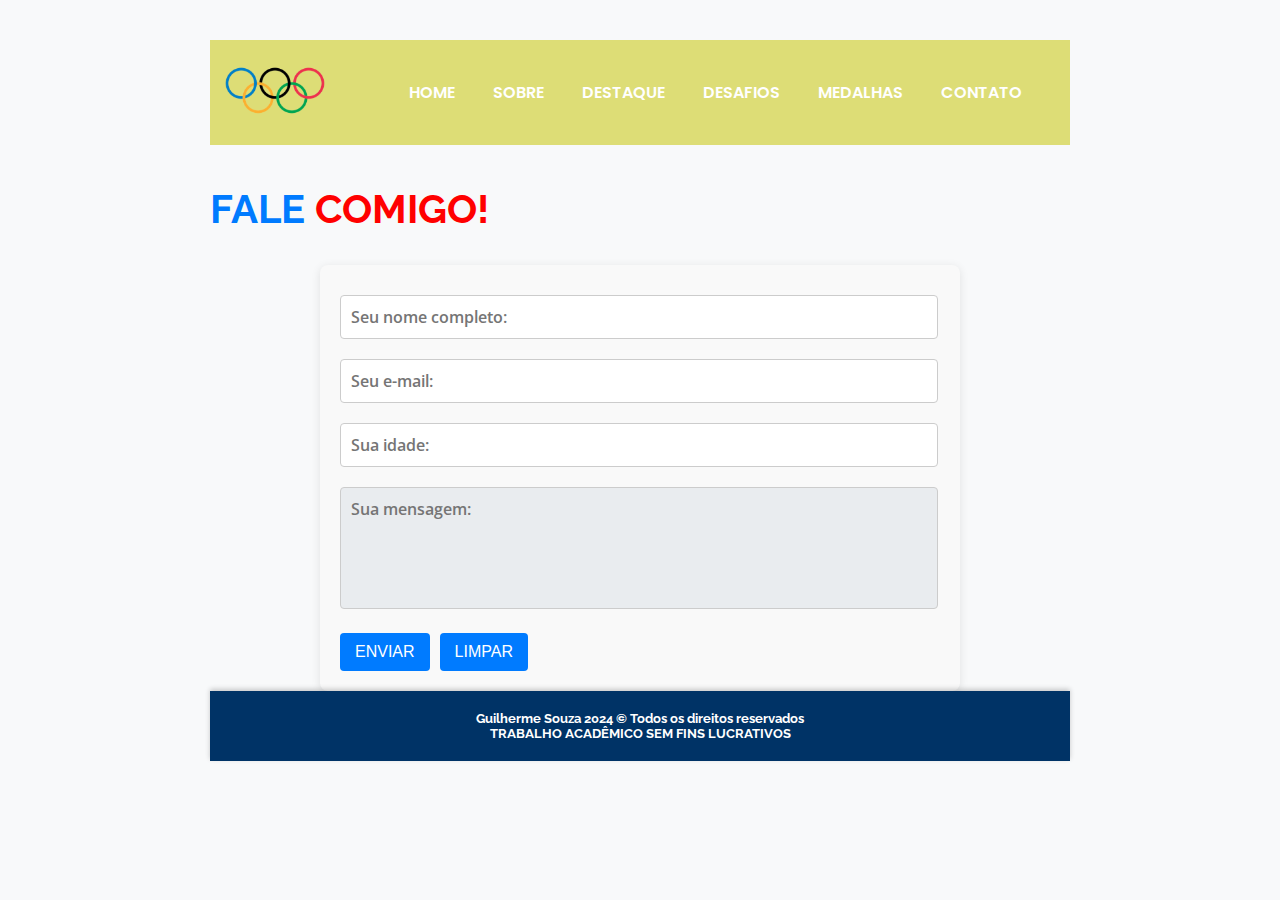
<file: cont.html>
<!DOCTYPE html>
<html lang="pt">
    <head>
        <title>Contato</title>
        <meta http-equiv="content-type" content="text/html; charset=utf-8">
        <meta name="description" content="Página para contato e avaliação do site no geral">
        <meta name="keywords" content="Olimpíadas, vôlei, Brasil">
        <meta name="author" content="Guilherme Mariz">

        <link rel="preconnect" href="https://fonts.googleapis.com">
        <link rel="preconnect" href="https://fonts.gstatic.com" crossorigin>
        <link href="https://fonts.googleapis.com/css2?family=Raleway:ital,wght@0,100..900;1,100..900&display=swap" rel="stylesheet">
        
        <link rel="preconnect" href="https://fonts.googleapis.com">
        <link rel="preconnect" href="https://fonts.gstatic.com" crossorigin>
        <link href="https://fonts.googleapis.com/css2?family=Poppins:ital,wght@0,100;0,200;0,300;0,400;0,500;0,600;0,700;0,800;0,900;1,100;1,200;1,300;1,400;1,500;1,600;1,700;1,800;1,900&display=swap" rel="stylesheet">

        <link rel="preconnect" href="https://fonts.googleapis.com">
        <link rel="preconnect" href="https://fonts.gstatic.com" crossorigin>
        <link href="https://fonts.googleapis.com/css2?family=Open+Sans:ital,wght@0,300..800;1,300..800&display=swap" rel="stylesheet">
        
        <link rel="icon" type="jpg" href="img/icone.png">

        <link rel="stylesheet" href="style.css">

        <script language="javascript" type="text/javascript">
            function validar() {
                var form = document.forms["contatoForm"];
                var nome = form["nome"].value;
                var email = form["email"].value;
                var idade = form["idade"].value;
        
                if (nome === "") {
                    alert("Preencha o campo com seu nome!");
                    form["nome"].focus();
                    return false;
                }
        
                if (email === "") {
                    alert("Preencha o campo com seu e-mail!");
                    form["email"].focus();
                    return false;
                }
        
                if (email.indexOf("@") === -1) {
                    alert("Preencha o campo com um e-mail válido!");
                    form["email"].focus();
                    return false;
                }
        
                if (idade === "") {
                    alert("Preencha o campo com sua idade!");
                    form["idade"].focus();
                    return false;
                }
        
                if (isNaN(idade)) {
                    alert("Preencha o campo de idade apenas com números!");
                    form["idade"].focus();
                    return false;
                }
        
                // Se todos os campos estiverem preenchidos, exibe a mensagem
                alert("Seus dados foram enviados!");
                return false; // Impede o envio do formulário
            }
        </script>
    </head>

    <body>
        <div class="container">
        <header>
            <div class="cabecalho">
                <div class="logo"><img src="img/logo.png"></div>
                <div class="menu">
                    <nav>
                        <ul>
                            <li><a href="index.html">HOME</a></li>
                            <li><a href="sobre.html">SOBRE</a></li>
                            <li><a href="dest.html">DESTAQUE</a></li>
                            <li><a href="desafios.html">DESAFIOS</a></li>
                            <li><a href="med.html">MEDALHAS</a></li>
                            <li><a href="cont.html">CONTATO</a></li>
                        </ul>
                    </nav>
                </div>
            </div>
        </header>
        
        <section id="contato">
            <div class="inter_ctt">
                <h2>FALE <font color="red">COMIGO!</font></h2>
    
                <form name="contatoForm" onsubmit="return validar()">
                    <div class="inf">
                        <input type="text" name="nome" placeholder="Seu nome completo:">
                        <input type="text" name="email" placeholder="Seu e-mail:">
                        <input type="text" name="idade" placeholder="Sua idade:">
                        <textarea name="opiniao" placeholder="Sua mensagem:"></textarea>
                    </div>
                    <div class="buttons">
                        <div class="bt_env"><input type="submit" value="ENVIAR"></div>
                        <div class="bt_lim"><input type="reset" value="LIMPAR"></div>
                    </div>
                </form>
            </div>
        </section>
        
        <footer>
            <h5>Guilherme Souza 2024 &copy Todos os direitos reservados <br> TRABALHO ACADÊMICO SEM FINS LUCRATIVOS</h5>
        </footer>
        </div>
    </body>
</html>
</file>
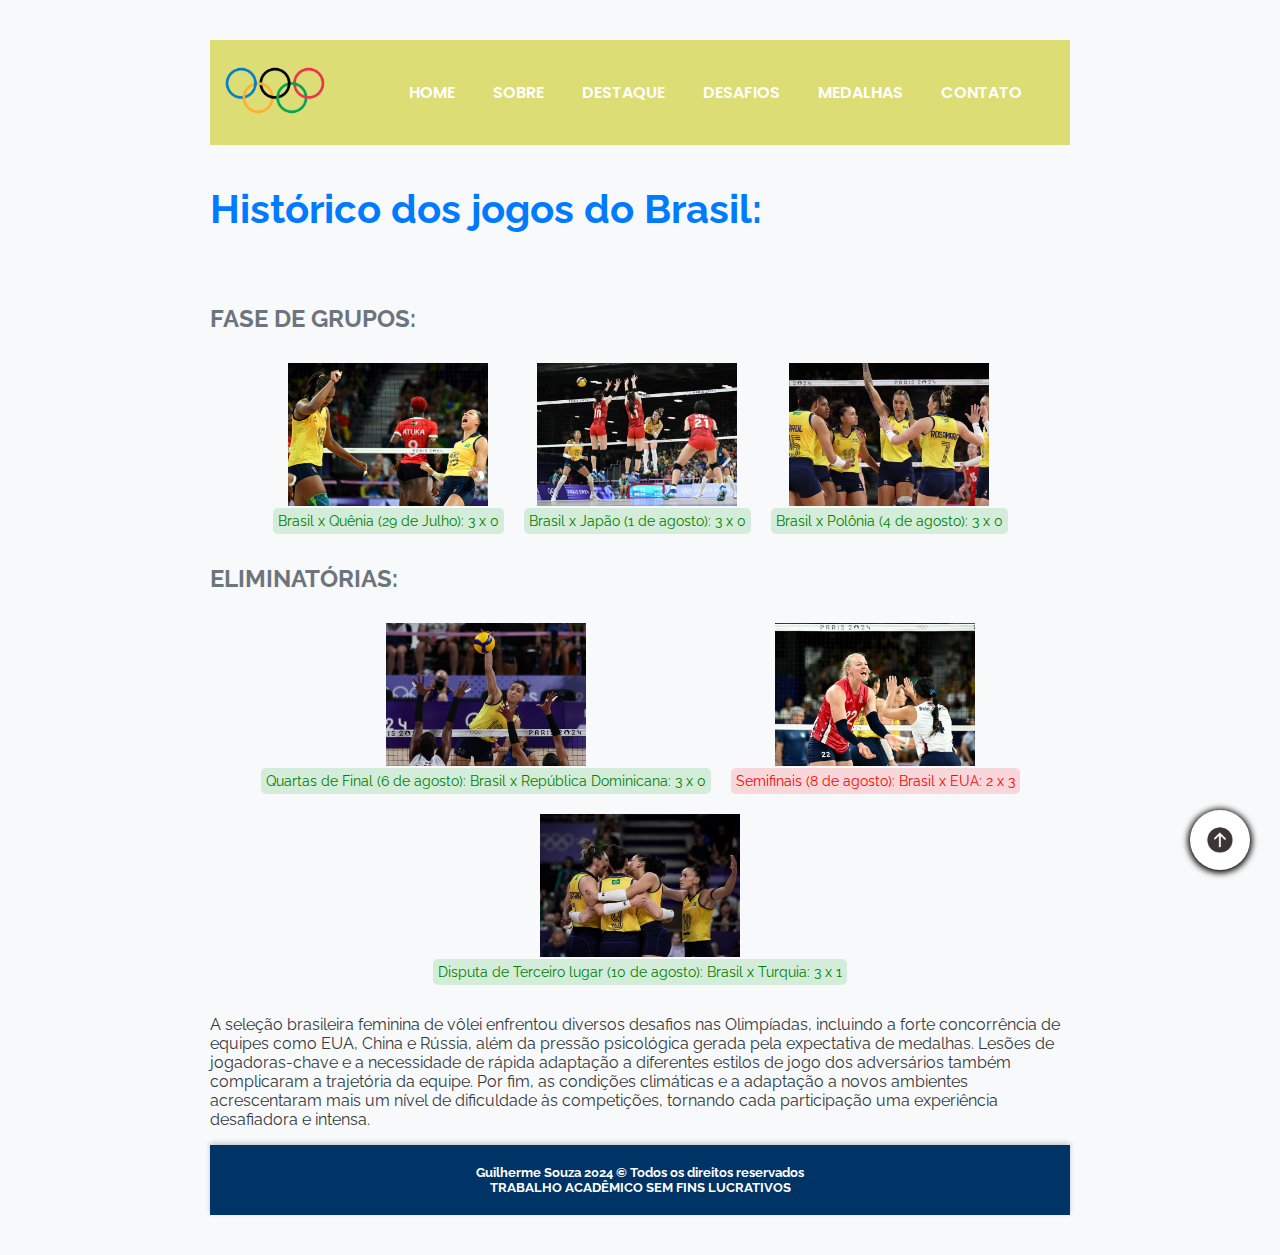
<file: desafios.html>
<!DOCTYPE html>
<html lang="pt">
    <head>
        <title>Desafios</title>
        <meta http-equiv="content-type" content="text/html; charset=utf-8">
        <meta name="description" content="Histórico dos jogos de vôlei feminino da seleção brasileira">
        <meta name="keywords" content="Olimpíadas, vôlei, Brasil">
        <meta name="author" content="Guilherme Mariz">

        <link rel="preconnect" href="https://fonts.googleapis.com">
        <link rel="preconnect" href="https://fonts.gstatic.com" crossorigin>
        <link href="https://fonts.googleapis.com/css2?family=Raleway:ital,wght@0,100..900;1,100..900&display=swap" rel="stylesheet">

        <link rel="preconnect" href="https://fonts.googleapis.com">
        <link rel="preconnect" href="https://fonts.gstatic.com" crossorigin>
        <link href="https://fonts.googleapis.com/css2?family=Poppins:ital,wght@0,100;0,200;0,300;0,400;0,500;0,600;0,700;0,800;0,900;1,100;1,200;1,300;1,400;1,500;1,600;1,700;1,800;1,900&display=swap" rel="stylesheet">

        <link rel="icon" type="jpg" href="img/icone.png">

        <link rel="stylesheet" href="style.css">
    </head>

    <body>
        <div class="container">
        <header>
            <div class="cabecalho">
                <div class="logo"><img src="img/logo.png"></div>
                <div class="menu">
                    <nav>
                        <ul>
                            <li><a href="index.html">HOME</a></li>
                            <li><a href="sobre.html">SOBRE</a></li>
                            <li><a href="dest.html">DESTAQUE</a></li>
                            <li><a href="desafios.html">DESAFIOS</a></li>
                            <li><a href="med.html">MEDALHAS</a></li>
                            <li><a href="cont.html">CONTATO</a></li>
                        </ul>
                    </nav>
                </div>
            </div>
        </header>

        <h2>Histórico dos jogos do Brasil:</h2><br>

        <h3>FASE DE GRUPOS:</h3>
        <div class="jogos-fase-grupos">
            <div class="jogo">
                <img src="img/quenia.png" alt="Brasil x Quênia">
                <font class="resultado verde" color="green">Brasil x Quênia (29 de Julho): 3 x 0</font>
            </div>
            <div class="jogo">
                <img src="img/japao.png" alt="Brasil x Japão">
                <font class="resultado verde" color="green">Brasil x Japão (1 de agosto): 3 x 0</font>
            </div>
            <div class="jogo">
                <img src="img/polonia.png" alt="Brasil x Polônia">
                <font class="resultado verde" color="green">Brasil x Polônia (4 de agosto): 3 x 0</font>
            </div>
        </div>
        
        <h3>ELIMINATÓRIAS:</h3>
        <div class="jogos-eliminatorias">
            <div class="jogo">
                <img src="img/dominicana.png" alt="Brasil x República Dominicana">
                <font class="resultado verde" color="green">Quartas de Final (6 de agosto): Brasil x República Dominicana: 3 x 0</font>
            </div>
            <div class="jogo">
                <img src="img/eua.png" alt="Brasil x EUA">
                <font class="resultado vermelho" color="red">Semifinais (8 de agosto): Brasil x EUA: 2 x 3</font>
            </div>
            <div class="jogo">
                <img src="img/turquia.png" alt="Brasil x Turquia">
                <font class="resultado verde" color="green">Disputa de Terceiro lugar (10 de agosto): Brasil x Turquia: 3 x 1</font>
            </div>
        </div>
        
        <p>A seleção brasileira feminina de vôlei enfrentou diversos desafios nas Olimpíadas, incluindo a forte concorrência de equipes como EUA, China e Rússia, 
        além da pressão psicológica gerada pela expectativa de medalhas. Lesões de jogadoras-chave e a necessidade de rápida adaptação a diferentes estilos de jogo dos adversários 
        também complicaram a trajetória da equipe. Por fim, as condições climáticas e a adaptação a novos ambientes acrescentaram mais um nível de dificuldade às competições, 
        tornando cada participação uma experiência desafiadora e intensa.</p>

        <footer>
            <h5>Guilherme Souza 2024 &copy Todos os direitos reservados <br> TRABALHO ACADÊMICO SEM FINS LUCRATIVOS</h5>
        </footer>

        <a href="#top" class="icone">
            <img src="img/seta1.png">
        </a>
        
        </div>
    </body>
</html>
</file>
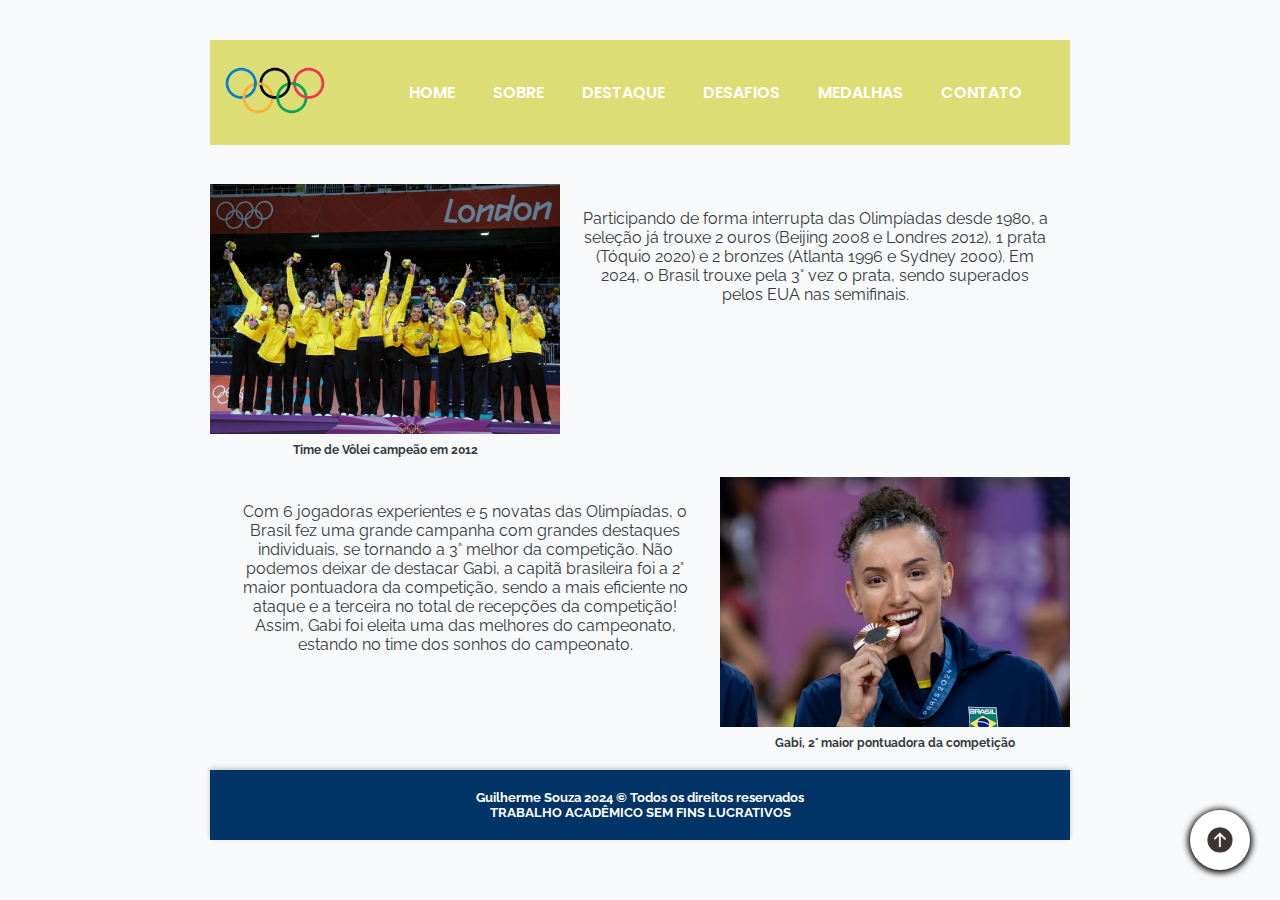
<file: dest.html>
<!DOCTYPE html>
<html lang="pt">
    <head>
        <title>Destaques</title>
        <meta http-equiv="content-type" content="text/html; charset=utf-8">
        <meta name="description" content="Destaque e qualidades do time feminino de vôlei">
        <meta name="keywords" content="Olimpíadas, vôlei, Brasil">
        <meta name="author" content="Guilherme Mariz">

        <link rel="preconnect" href="https://fonts.googleapis.com">
        <link rel="preconnect" href="https://fonts.gstatic.com" crossorigin>
        <link href="https://fonts.googleapis.com/css2?family=Raleway:ital,wght@0,100..900;1,100..900&display=swap" rel="stylesheet">

        <link rel="preconnect" href="https://fonts.googleapis.com">
        <link rel="preconnect" href="https://fonts.gstatic.com" crossorigin>
        <link href="https://fonts.googleapis.com/css2?family=Poppins:ital,wght@0,100;0,200;0,300;0,400;0,500;0,600;0,700;0,800;0,900;1,100;1,200;1,300;1,400;1,500;1,600;1,700;1,800;1,900&display=swap" rel="stylesheet">

        <link rel="icon" type="jpg" href="img/icone.png">

        <link rel="stylesheet" href="style.css">
    </head>

    <body>
        <div class="container">
        <header>
            <div class="cabecalho">
                <div class="logo"><img src="img/logo.png"></div>
                <div class="menu">
                    <nav>
                        <ul>
                            <li><a href="index.html">HOME</a></li>
                            <li><a href="sobre.html">SOBRE</a></li>
                            <li><a href="dest.html">DESTAQUE</a></li>
                            <li><a href="desafios.html">DESAFIOS</a></li>
                            <li><a href="med.html">MEDALHAS</a></li>
                            <li><a href="cont.html">CONTATO</a></li>
                        </ul>
                    </nav>
                </div>
            </div>
        </header><br>

        <div class="conteudo">
            <div class="imagem-container">
                <img src="img/volei2012.png" alt="Time de Vôlei 2012" class="imagem">
                <h4 class="legenda">Time de Vôlei campeão em 2012</h4>
            </div>
            <div class="texto-direita">
                <p>Participando de forma interrupta das Olimpíadas desde 1980, a seleção já trouxe 2 ouros (Beijing 2008 e Londres 2012), 1 prata (Tóquio 2020) e 
                    2 bronzes (Atlanta 1996 e Sydney 2000). Em 2024, o Brasil trouxe pela 3° vez o prata, sendo superados pelos EUA nas semifinais.</p>
            </div>
        </div>
        <div class="conteudo">
            <div class="texto-esquerda">
                <p>Com 6 jogadoras experientes e 5 novatas das Olimpíadas, o Brasil fez uma grande campanha com grandes destaques individuais, se tornando a 3° melhor da competição. Não podemos 
                    deixar de destacar Gabi, a capitã brasileira foi a 2° maior pontuadora da competição, sendo a mais eficiente no ataque e a terceira no total de recepções da competição! 
                    Assim, Gabi foi eleita uma das melhores do campeonato, estando no time dos sonhos do campeonato.</p>
            </div>
            <div class="imagem-container">
                <img src="img/gabi.png" alt="Gabi" class="imagem">
                <h4 class="legenda">Gabi, 2° maior pontuadora da competição</h4>
            </div>
        </div>

        <footer>
            <h5>Guilherme Souza 2024 &copy Todos os direitos reservados <br> TRABALHO ACADÊMICO SEM FINS LUCRATIVOS</h5>
        </footer>

        <a href="#top" class="icone">
            <img src="img/seta1.png">
        </a>
        
        </div>
    </body>
</html>
</file>
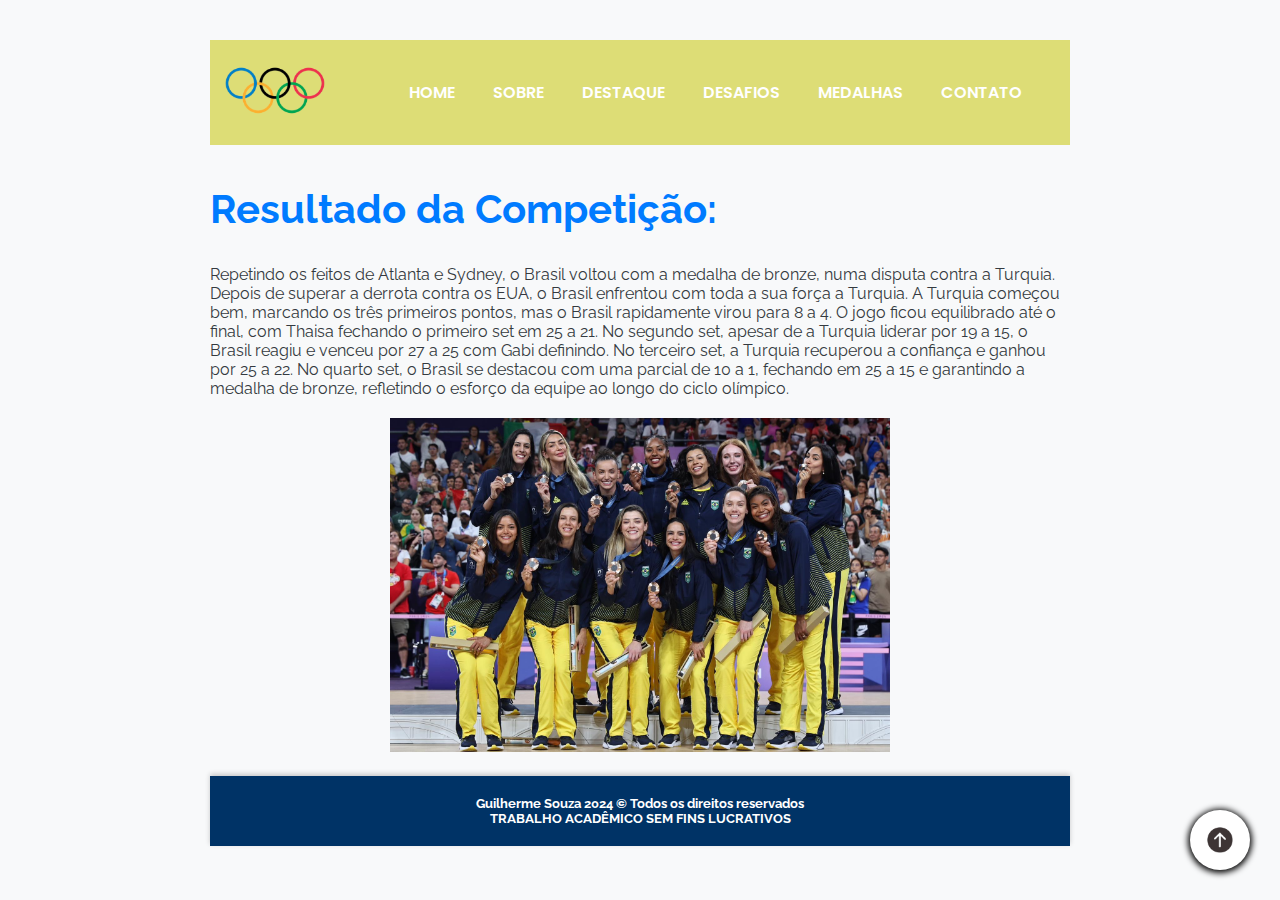
<file: med.html>
<!DOCTYPE html>
<html lang="pt">
    <head>
        <title>Medalhas</title>
        <meta http-equiv="content-type" content="text/html; charset=utf-8">
        <meta name="description" content="Medalha conquistada pela equipe de vôlei feminino brasileira">
        <meta name="keywords" content="Olimpíadas, vôlei, Brasil">
        <meta name="author" content="Guilherme Mariz">

        <link rel="preconnect" href="https://fonts.googleapis.com">
        <link rel="preconnect" href="https://fonts.gstatic.com" crossorigin>
        <link href="https://fonts.googleapis.com/css2?family=Raleway:ital,wght@0,100..900;1,100..900&display=swap" rel="stylesheet">

        <link rel="preconnect" href="https://fonts.googleapis.com">
        <link rel="preconnect" href="https://fonts.gstatic.com" crossorigin>
        <link href="https://fonts.googleapis.com/css2?family=Poppins:ital,wght@0,100;0,200;0,300;0,400;0,500;0,600;0,700;0,800;0,900;1,100;1,200;1,300;1,400;1,500;1,600;1,700;1,800;1,900&display=swap" rel="stylesheet">

        <link rel="icon" type="jpg" href="img/icone.png">

        <link rel="stylesheet" href="style.css">
    </head>

    <body>
        <div class="container">
        <header>
            <div class="cabecalho">
                <div class="logo"><img src="img/logo.png"></div>
                <div class="menu">
                    <nav>
                        <ul>
                            <li><a href="index.html">HOME</a></li>
                            <li><a href="sobre.html">SOBRE</a></li>
                            <li><a href="dest.html">DESTAQUE</a></li>
                            <li><a href="desafios.html">DESAFIOS</a></li>
                            <li><a href="med.html">MEDALHAS</a></li>
                            <li><a href="cont.html">CONTATO</a></li>
                        </ul>
                    </nav>
                </div>
            </div>
        </header>
        <h2>Resultado da Competição:</h2>
        <p class="medalha">Repetindo os feitos de Atlanta e Sydney, o Brasil voltou com a medalha de bronze, numa disputa contra a Turquia.
            Depois de superar a derrota contra os EUA, o Brasil enfrentou com toda a sua força a Turquia. A Turquia começou bem, marcando os três primeiros pontos, mas o Brasil rapidamente 
            virou para 8 a 4. O jogo ficou equilibrado até o final, com Thaisa fechando o primeiro set em 25 a 21. No segundo set, apesar de a Turquia liderar por 19 a 15, o Brasil reagiu e 
            venceu por 27 a 25 com Gabi definindo. No terceiro set, a Turquia recuperou a confiança e ganhou por 25 a 22. No quarto set, o Brasil se destacou com uma parcial de 10 a 1, 
            fechando em 25 a 15 e garantindo a medalha de bronze, refletindo o esforço da equipe ao longo do ciclo olímpico.</p>
        <div class="imagem-medalha">
            <img src="img/medalha.png">
        </div>

        <footer>
            <h5>Guilherme Souza 2024 &copy Todos os direitos reservados <br> TRABALHO ACADÊMICO SEM FINS LUCRATIVOS</h5>
        </footer>

        <a href="#top" class="icone">
            <img src="img/seta1.png">
        </a>
        
        </div>
    </body>
</html>
</file>
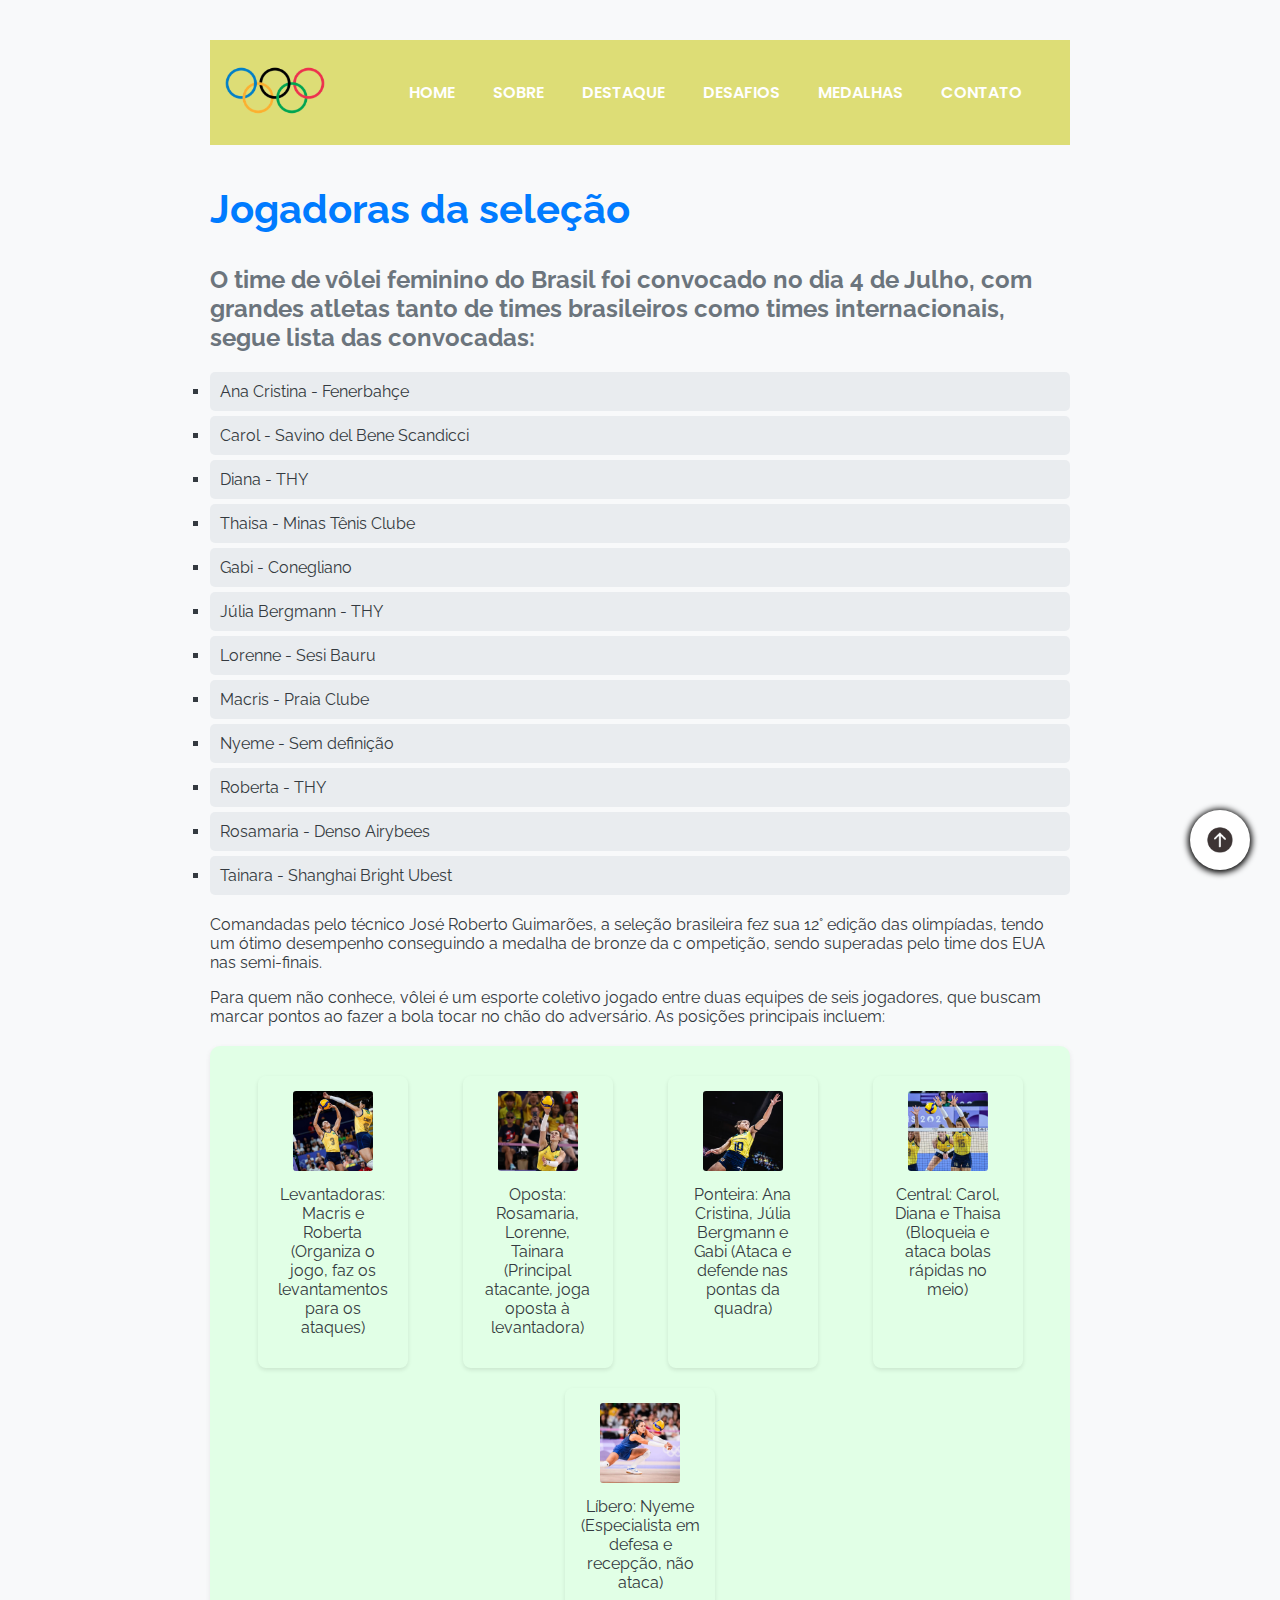
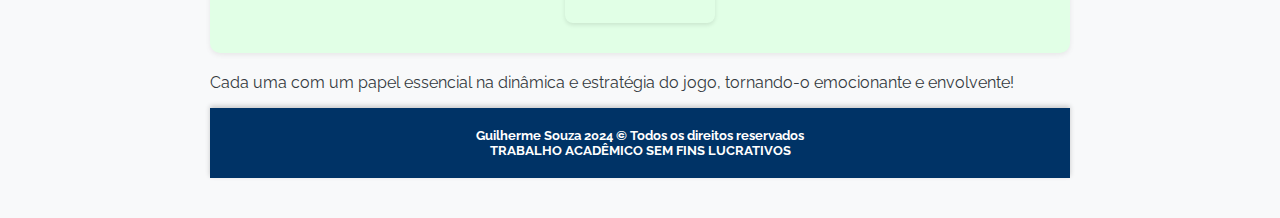
<file: sobre.html>
<!DOCTYPE html>
<html lang="pt">
    <head>
        <title>Sobre</title>
        <meta http-equiv="content-type" content="text/html; charset=utf-8">
        <meta name="description" content="Detalhes do time, da modalidade vôlei e das atletas convocadas">
        <meta name="keywords" content="Olimpíadas, vôlei, Brasil">
        <meta name="author" content="Guilherme Mariz">

        <link rel="preconnect" href="https://fonts.googleapis.com">
        <link rel="preconnect" href="https://fonts.gstatic.com" crossorigin>
        <link href="https://fonts.googleapis.com/css2?family=Raleway:ital,wght@0,100..900;1,100..900&display=swap" rel="stylesheet">

        <link rel="preconnect" href="https://fonts.googleapis.com">
        <link rel="preconnect" href="https://fonts.gstatic.com" crossorigin>
        <link href="https://fonts.googleapis.com/css2?family=Poppins:ital,wght@0,100;0,200;0,300;0,400;0,500;0,600;0,700;0,800;0,900;1,100;1,200;1,300;1,400;1,500;1,600;1,700;1,800;1,900&display=swap" rel="stylesheet">

        <link rel="icon" type="jpg" href="img/icone.png">

        <link rel="stylesheet" href="style.css">
    </head>

    <body>
        <div class="container">
        <header>
            <div class="cabecalho">
                <div class="logo"><img src="img/logo.png"></div>
                <div class="menu">
                    <nav>
                        <ul>
                            <li><a href="index.html">HOME</a></li>
                            <li><a href="sobre.html">SOBRE</a></li>
                            <li><a href="dest.html">DESTAQUE</a></li>
                            <li><a href="desafios.html">DESAFIOS</a></li>
                            <li><a href="med.html">MEDALHAS</a></li>
                            <li><a href="cont.html">CONTATO</a></li>
                        </ul>
                    </nav>
                </div>
            </div>
        </header>
        <h2>Jogadoras da seleção</h2>
        <h3>O time de vôlei feminino do Brasil foi convocado no dia 4 de Julho, com grandes atletas tanto de times brasileiros como 
            times internacionais, segue lista das convocadas:</h3>
        <div class="jogadoras">
            <ul>
                <li>Ana Cristina - Fenerbahçe</li>
                <li>Carol - Savino del Bene Scandicci</li>
                <li>Diana - THY</li>
                <li>Thaisa - Minas Tênis Clube</li>
                <li>Gabi - Conegliano</li>
                <li>Júlia Bergmann - THY</li>
                <li>Lorenne - Sesi Bauru</li>
                <li>Macris - Praia Clube</li>
                <li>Nyeme - Sem definição</li>
                <li>Roberta - THY</li>
                <li>Rosamaria - Denso Airybees</li>
                <li>Tainara - Shanghai Bright Ubest</li>
            </ul>
        </div>
        <p>Comandadas pelo técnico José Roberto Guimarões, a seleção brasileira fez sua 12° edição das olimpíadas, tendo um ótimo desempenho conseguindo a medalha de bronze da c
            ompetição, sendo superadas pelo time dos EUA nas semi-finais.</p>
        <p>Para quem não conhece, vôlei é um esporte coletivo jogado entre duas equipes de seis jogadores, que buscam marcar pontos ao fazer a bola tocar no chão do adversário. 
            As posições principais incluem:</p>
            <div class="posicoes">
                <div class="posicao">
                    <img src="img/levantadora.png" class="posicao-img"> 
                    <p>Levantadoras: Macris e Roberta (Organiza o jogo, faz os levantamentos para os ataques)</p>
                </div>
                <div class="posicao">
                    <img src="img/oposta.png" class="posicao-img"> 
                    <p>Oposta: Rosamaria, Lorenne, Tainara (Principal atacante, joga oposta à levantadora)</p>
                </div>
                <div class="posicao">
                    <img src="img/ponteira.png" class="posicao-img"> 
                    <p>Ponteira: Ana Cristina, Júlia Bergmann e Gabi (Ataca e defende nas pontas da quadra)</p>
                </div>
                <div class="posicao">
                    <img src="img/central.png" class="posicao-img"> 
                    <p>Central: Carol, Diana e Thaisa (Bloqueia e ataca bolas rápidas no meio)</p>
                </div>
                <div class="posicao">
                    <img src="img/libero.png" class="posicao-img"> 
                    <p>Líbero: Nyeme (Especialista em defesa e recepção, não ataca)</p>
                </div>
            </div>            
        <p>Cada uma com um papel essencial na dinâmica e estratégia do jogo, tornando-o emocionante e envolvente!</p>  

        <footer>
            <h5>Guilherme Souza 2024 &copy Todos os direitos reservados <br> TRABALHO ACADÊMICO SEM FINS LUCRATIVOS</h5>
        </footer>

        <a href="#top" class="icone">
            <img src="img/seta1.png">
        </a>

        </div>
    </body>
</html>
</file>
<file: style.css>
/* Menu e Cabeçalho */
header {
    background-color: rgb(221, 221, 118);
    width: 100%;
}

.cabecalho {
    max-width: 900px;
    display: flex;
    align-items: center;
    justify-content: flex-start; 
    margin: 0 auto;
    padding: 10px 0; 
}

.cabecalho .logo img {
    max-width: 130px;
    margin-right: 0; 
}

.menu {
    margin-left: 10px; 
}

.menu img {
    max-width: 100%;
    height: auto;
}

/* Estilização do Menu */
.menu nav ul {
    display: flex;
    align-items: center;
    justify-content: center;
    list-style-type: none;
}

.menu nav ul li {
    margin: 0 4px; 
}

.menu nav ul li a {
    color: #fff;
    padding: 8px 15px;
    text-decoration: none;
    font-size: 16px;
    font-family: "Poppins", sans-serif;
    font-weight: 600; 
    transition: 0.3s;
}

.menu nav ul li a:hover {
    background-color: #ed6b86;
    color: rgb(221, 221, 118);
}

/* Conteúdos do Body */
body {
    max-width: 900px;
    margin: 0 auto;
    padding: 20px;
    font-family: "Raleway", sans-serif;
    font-weight: 400;
    background-color: #f8f9fa;
    color: #343a40;
}

.container {
    max-width: 900px;
    margin: 0 auto;
    padding: 20px;
    text-align: left;
}

/*Títulos e Subtítulos*/
h2 {
    font-size: 2.5em;
    margin-top: 40px;
    color: #007bff;
}

h3 {
    font-size: 1.5em;
    margin: 20px 0;
    color: #6c757d;
}

/*Sessões de jogadoras*/
.jogadoras {
    margin: 20px auto;
}

.jogadoras ul {
    list-style-type: square;
    margin: 20px 0;
    padding: 0;
}

.jogadoras ul li {
    background-color: #e9ecef;
    margin: 5px 0;
    padding: 10px;
    border-radius: 5px;
    transition: background-color 0.3s;
}

.jogadoras ul li:hover {
    background-color: #c7d6e4;
}

.posicoes {
    display: flex;
    flex-wrap: wrap;
    justify-content: space-around;
    margin: 20px 0;
    background-color: #e1ffe6;
    padding: 20px;
    border-radius: 10px;
    box-shadow: 0 2px 5px rgba(87, 79, 79, 0.1);
}

.posicao {
    text-align: center;
    margin: 10px;
    padding: 15px;
    border-radius: 8px;
    width: 120px;
    box-shadow: 0 2px 4px rgba(0, 0, 0, 0.1);
    transition: background-color 0.3s;
}

.posicao-img {
    max-width: 80px; 
    height: auto;
    margin-bottom: 5px;
    border-radius: 4%; 
}

/*Página dos Destaques*/
.conteudo {
    display: flex; 
    align-items: flex-start; 
    margin: 20px 0; 
}

.imagem-container {
    text-align: center; 
}

.imagem {
    width: 350px;
    height: auto; 
}

.legenda {
    font-size: 12px;
    margin: 5px 0 0;
    padding: 0;
}

.texto-direita, .texto-esquerda {
    padding: 20px; 
    text-align: center; 
    flex: 1; 
}

p {
    margin-top: 5px; 
}

/*Página do Histórico de Jogos*/
.jogos-fase-grupos, .jogos-eliminatorias {
    display: flex;
    justify-content: center;
    flex-wrap: wrap;
    margin-bottom: 20px;
}

.jogo {
    text-align: center;
    margin: 10px;
}

.jogo img {
    width: 200px;
    height: auto;
    display: block;
    margin: 0 auto;
}

.resultado {
    font-size: 14px;
    display: block;
    padding: 5px;
    border-radius: 5px;
    margin-top: 2px;
}

.resultado.verde {
    background-color: #d4edda;
    color: green;
}

.resultado.vermelho {
    background-color: #f8d7da;
    color: red;
}

/*Página de Medalhas*/
.madalha p {
    text-align: center;
    max-width: 800px;
    margin: 0 auto;
}

.imagem-medalha {
    text-align: center;
    margin: 20px 0;
}

.imagem-medalha img {
    width: 500px;
    height: auto;
    transition: transform 0.3s;
}

.imagem-medalha img:hover {
    transform: scale(1.05);
}

/*HOME*/
.home {
    font-family: "Ubuntu", sans-serif;
    font-weight: 500;
    font-style: normal;
    position: relative;
    width: 860px;
}

.home img {
    width: 100%;
}

.overlay {
    position: absolute;
    top: 50%; 
    left: 50%;
    transform: translate(-50%, -50%);
    color: white; 
    font-size: 30px; 
    text-align: center; 
    background: rgba(0, 0, 0, 0.5); 
    padding: 10px;
}

/*CONTATO*/
/* Estilo do formulário */
form {
    background-color: #f9f9f9; 
    padding: 20px; 
    border-radius: 8px;
    box-shadow: 0 2px 10px rgba(0, 0, 0, 0.1); 
    max-width: 600px; 
    margin: 0 auto;
}

/* Estilo dos campos de entrada */
input[type="text"], textarea {
    width: 96%; 
    padding: 10px; 
    margin: 10px 0; 
    border: 1px solid #ccc; 
    border-radius: 4px; 
    font-size: 16px;
    font-family: "Open Sans", sans-serif;
    font-weight: 600;
}

/* Estilo do textarea */
textarea {
    resize: none; 
    height: 100px; 
    background-color: #e9ecef;
}

/* Estilo dos botões */
.buttons {
    display: flex;
    margin-top: 10px;
}

input[type="submit"], input[type="reset"] {
    background-color: #007bff;
    color: white;
    border: none;
    padding: 10px 15px;
    border-radius: 4px;
    cursor: pointer;
    font-size: 16px;
    margin-right: 10px;
}

.buttons input[type="reset"] {
    margin-right: 0;
}

input[type="submit"]:hover, input[type="reset"]:hover {
    background-color: #0056b3;
}

/*Rodapé*/
footer {
    background-color: #003366; 
    color: #ffffff; 
    text-align: center; 
    padding: 20px;
    position: relative; 
    bottom: 0; 
    width: 820px;
    margin-top: 0px; 
    box-shadow: 0 -2px 5px rgba(0, 0, 0, 0.2); 
}

h5 {
    margin: 0;
}

/*Âncora*/
.icone {
    position: fixed;
    bottom: 30px;
    right: 30px;
    width: 60px;
    height: 60px;
    display: flex;
    align-items: center;
    justify-content: center;
    background-color: #fff;
    border-radius: 50%;
    box-shadow: 0 1px 6px 2px #000, 0 2px 4px -1px rgba(0, 0, 0, 0.06);
    cursor: pointer;
    transition: all 0.4s;
    text-decoration: none;
}

.icone img {
    width: 50%;
}

.icone:hover {
    background-color: #f1f1f1;
}

/*RESPONSIVIDADE*/

/* iPad Mini (820px a 1030px) */
@media (max-width: 820px) {
    header {
        flex-direction: row; 
        justify-content: space-between; 
    }

    .menu nav ul {
        max-width: 100%; 
    }

    .menu nav ul li {
        font-size: 12px; 
    }
}

/* iPhone 14 Pro Max (430px a 821px) */
@media (max-width: 430px) {
    .menu nav ul li {
        font-size: 11px;
    }
}
</file>
